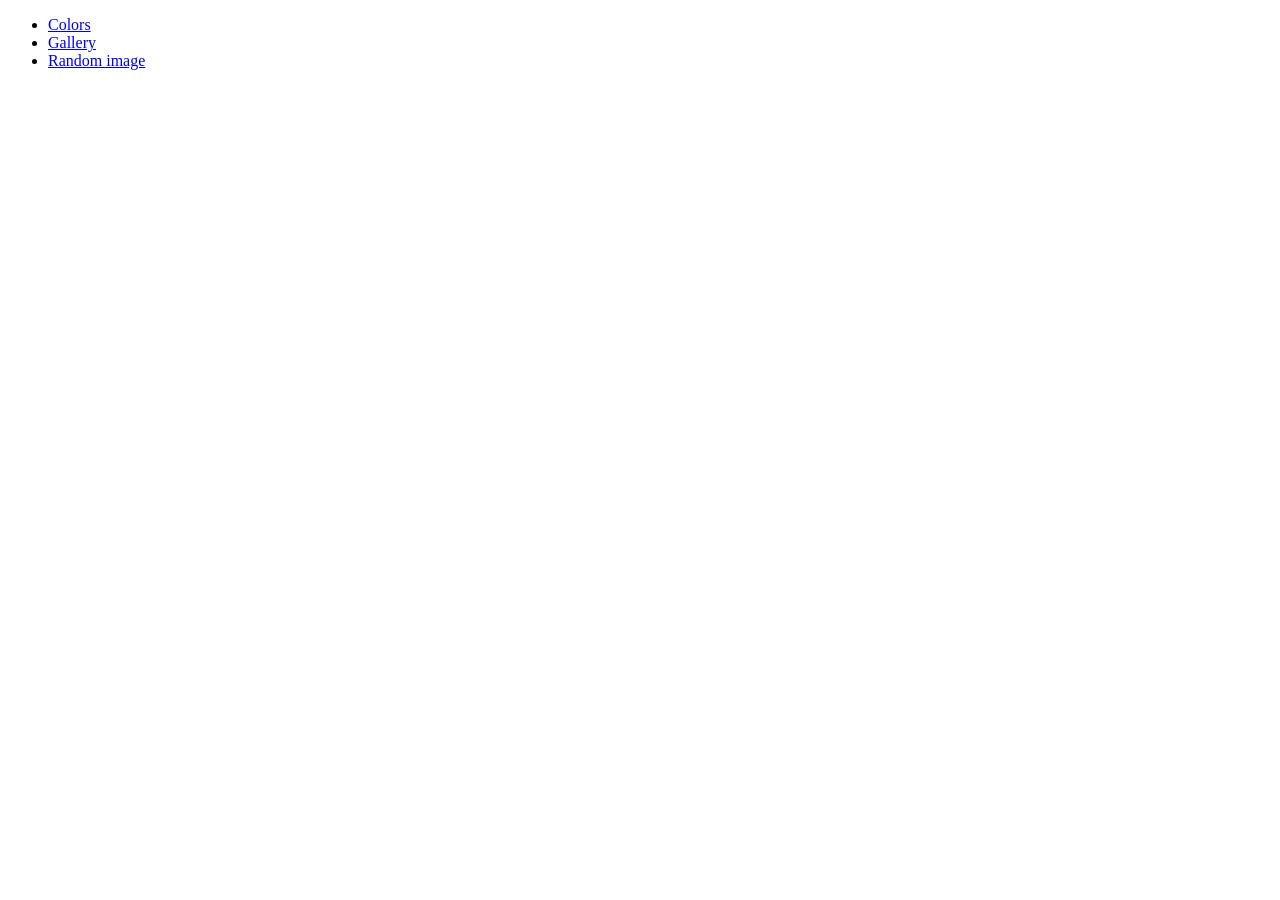
<file: index.html>
<!DOCTYPE html>
<html lang="en">
<head>
    <meta charset="UTF-8">
    <meta http-equiv="X-UA-Compatible" content="IE=edge">
    <meta name="viewport" content="width=device-width, initial-scale=1.0">
    <title>JS Sanbox</title>
</head>
<body>


    <div class="container">
        <ul>
            <li><a href="colors.html">Colors</a></li>
            <li><a href="gallery.html">Gallery</a></li>
            <li><a href="random-image.html">Random image</a></li>
        </ul>
    </div>
    
</body>
</html>
</file>
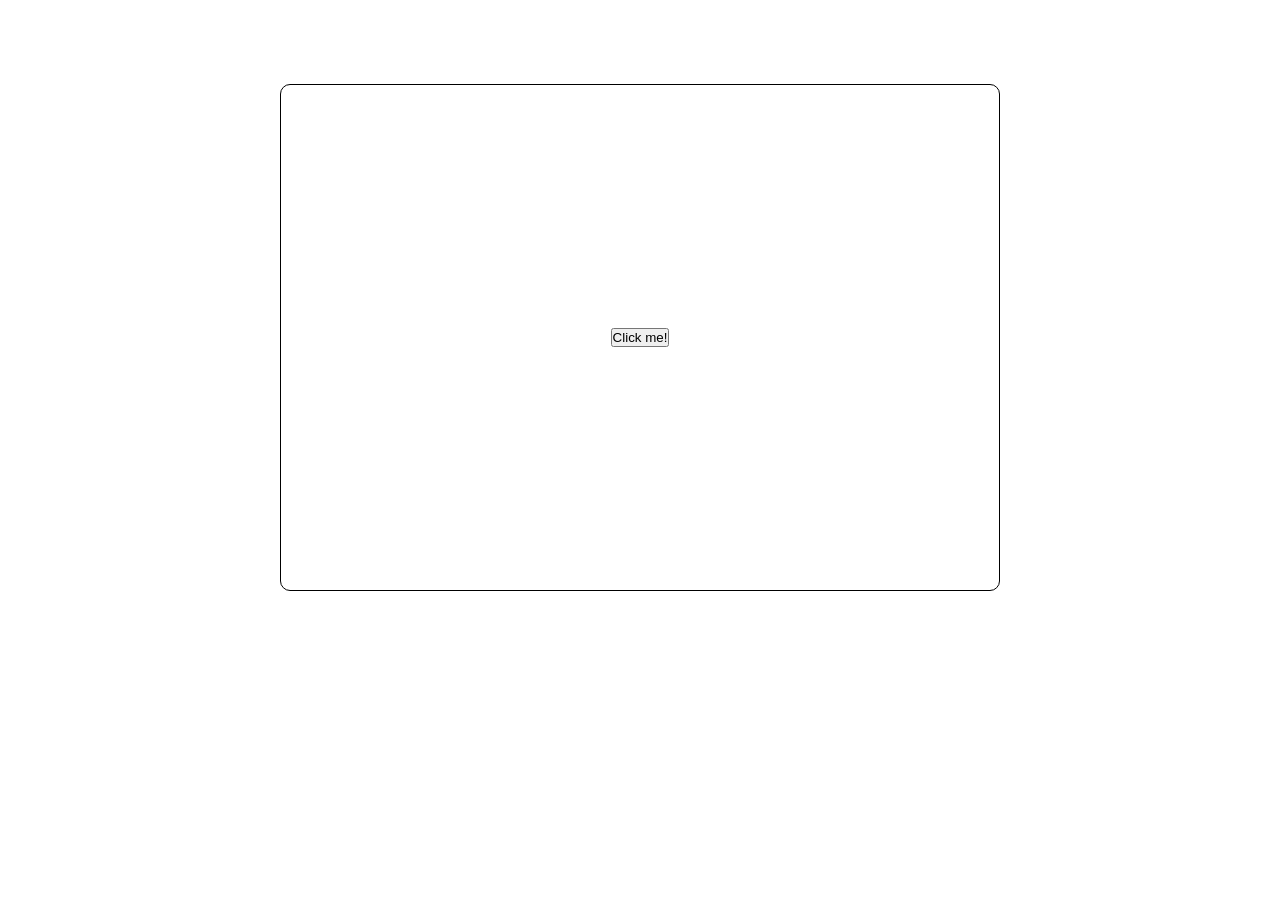
<file: colors.html>
<!DOCTYPE html>
<html lang="en">
<head>
    <meta charset="UTF-8">
    <meta http-equiv="X-UA-Compatible" content="IE=edge">
    <meta name="viewport" content="width=device-width, initial-scale=1.0">
    <title>Random Colors</title>
    <link rel="stylesheet" href="css/colors.css">
</head>
<body>
    
    <div class="container">
        <div class="box-container">
            <div class="box">
                <button>Click me!</button>
            </div>
        </div>
    </div>


    <script src="js/colors.js"></script>


</body>
</html>
</file>
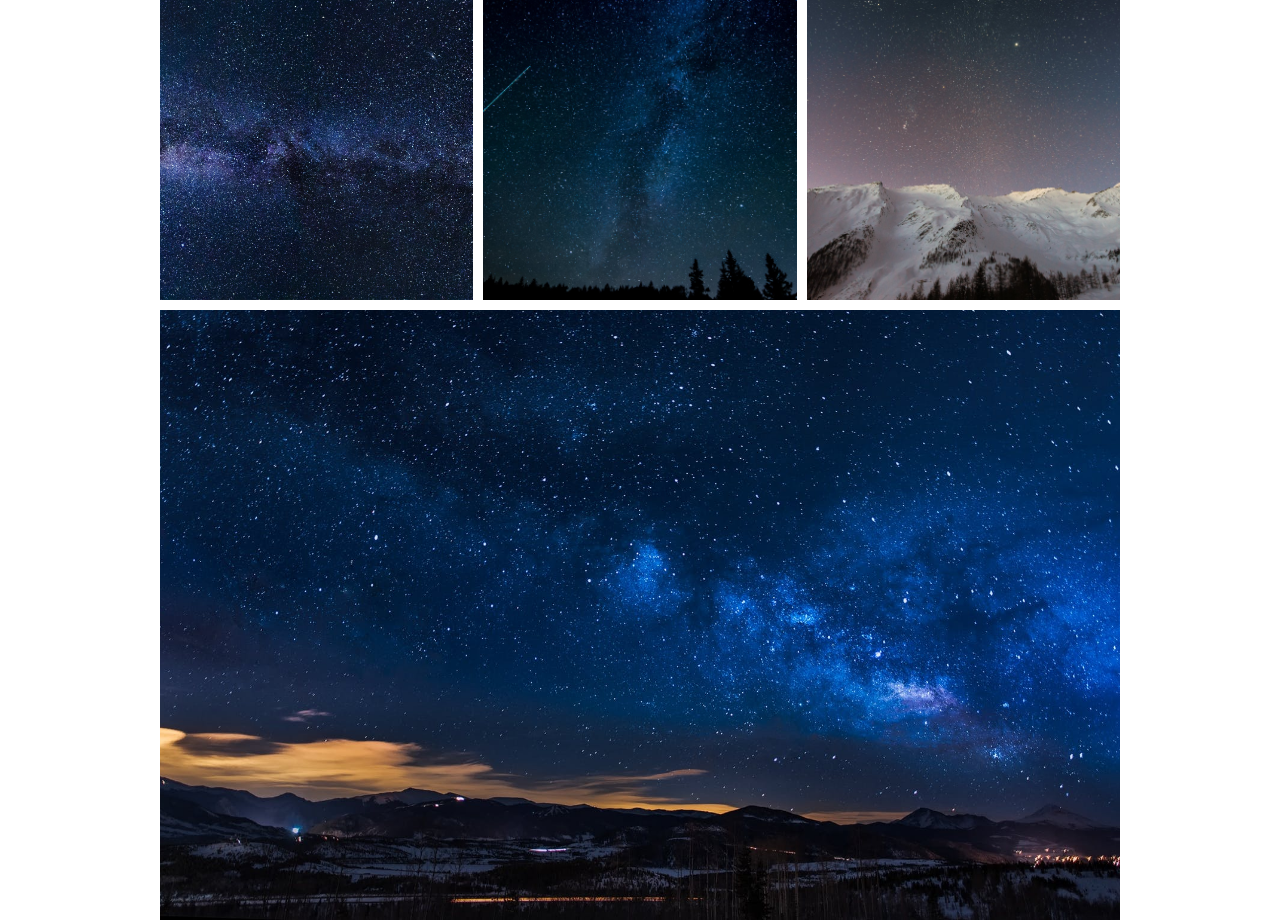
<file: gallery.html>
<!DOCTYPE html>
<html lang="en">
<head>
    <meta charset="UTF-8">
    <meta http-equiv="X-UA-Compatible" content="IE=edge">
    <meta name="viewport" content="width=device-width, initial-scale=1.0">
    <title>JS Gallery</title>
    <link rel="stylesheet" href="css/images.css">
</head>
<body>
    
    <div class="container">
        <div class="gallery">

            <div class="gallery-image gallery-image1">
                <img src="images/pic1.jpeg" alt="">
            </div>

            <div class="gallery-image gallery-image2">
                <img src="images/pic2.jpeg" alt="">
            </div>

            <div class="gallery-image gallery-image3">
                <img src="images/pic3.jpeg" alt="">
            </div>

            <div class="gallery-image gallery-image4">
                <img src="images/pic4.jpeg">
            </div>

        </div>
    </div>

    <script src="js/images.js"></script>
</body>
</html>
</file>
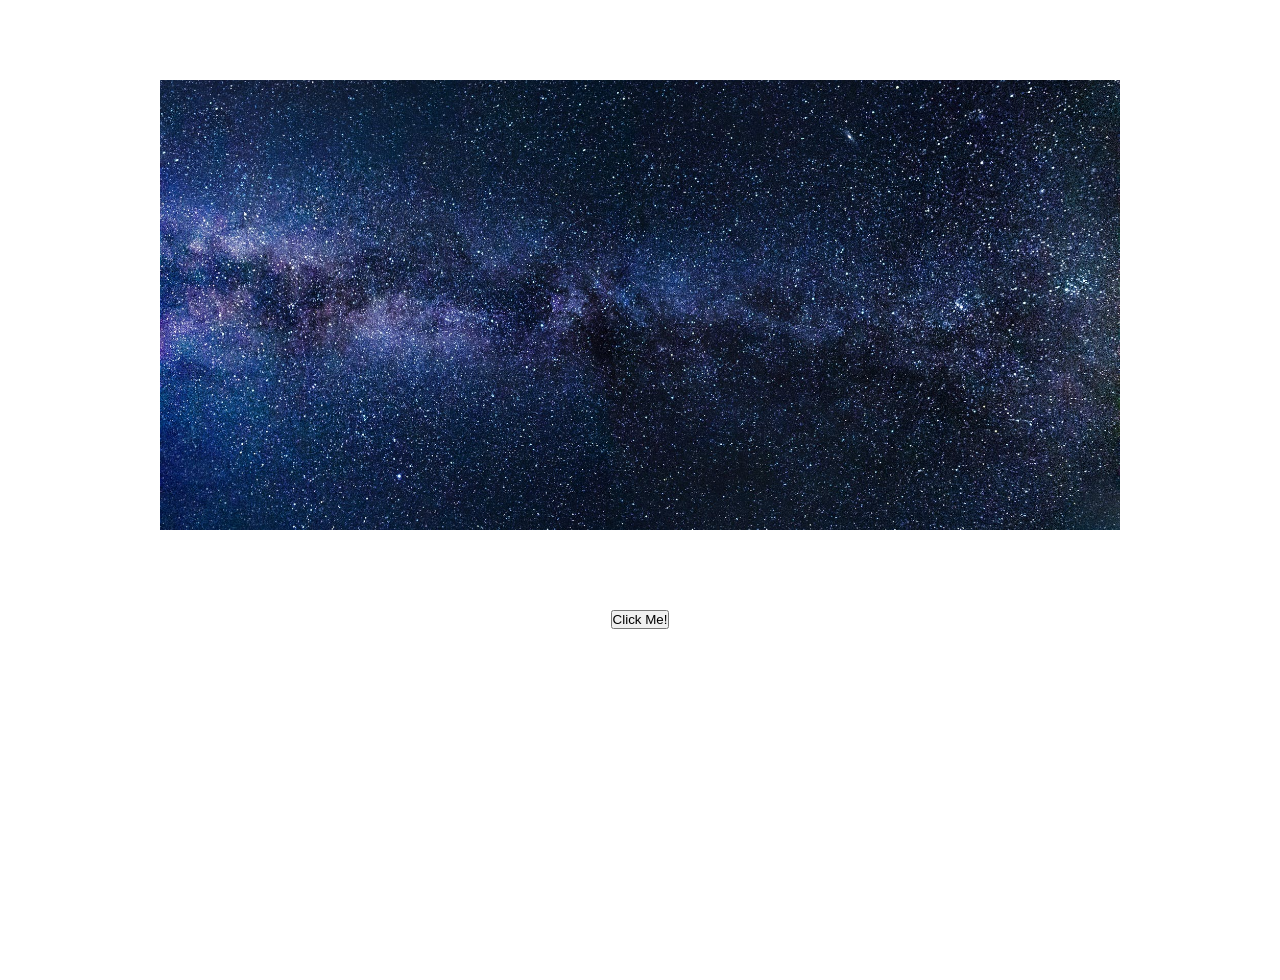
<file: random-image.html>
<!DOCTYPE html>
<html lang="en">
<head>
    <meta charset="UTF-8">
    <meta http-equiv="X-UA-Compatible" content="IE=edge">
    <meta name="viewport" content="width=device-width, initial-scale=1.0">
    <title>Random Image</title>
    <link rel="stylesheet" href="css/randomImage.css">
</head>
<body>
    
    <div class="container">
        <div class="image-container">
            <img src="images/pic1.jpeg" alt="">
        </div>

        <button>Click Me!</button>

    </div>

    <script src="js/randomImage.js"></script>

</body>
</html>
</file>
<file: css/colors.css>
*{
    box-sizing: border-box;
    margin: 0;
    padding: 0;
}

.box-container {
    align-items: center;
    display: flex;
    justify-content: center;
    height: 75vh;
    width: 75%;
    margin: 0 auto;
}


.box {
    align-items: center;
    display: flex;
    justify-content: center;
    border: 1px solid black;
    border-radius: 10px;
    height: 75%;
    margin: 0 auto;
    width: 75%;
}
</file>
<file: css/images.css>
* {
    margin: 0;
    box-sizing: border-box;
    padding: 0;
}

.gallery {
    display: grid;
    height: 95%;
    gap: 10px;
    grid-template-columns: repeat(3, 1fr);
    grid-template-rows: repeat(3, 300px);
    margin: 0 auto;
    width: 75%;
}

.gallery-image img {
    width: 100%;
    height: 100%;
    object-fit: cover;
}

.gallery-image4 {
    grid-column: 1/4;
    grid-row: 2/4;
}
</file>
<file: css/randomImage.css>
* {
    margin: 0;
    padding: 0;
    box-sizing: border-box;
}

.container {
    height: 100vh;
    text-align: center;
}

.image-container {
    height: 50%;
    margin: 5rem auto;
    width: 75%;
}

img {
    object-fit: cover;
    height: 100%;
    width: 100%;
}
</file>
